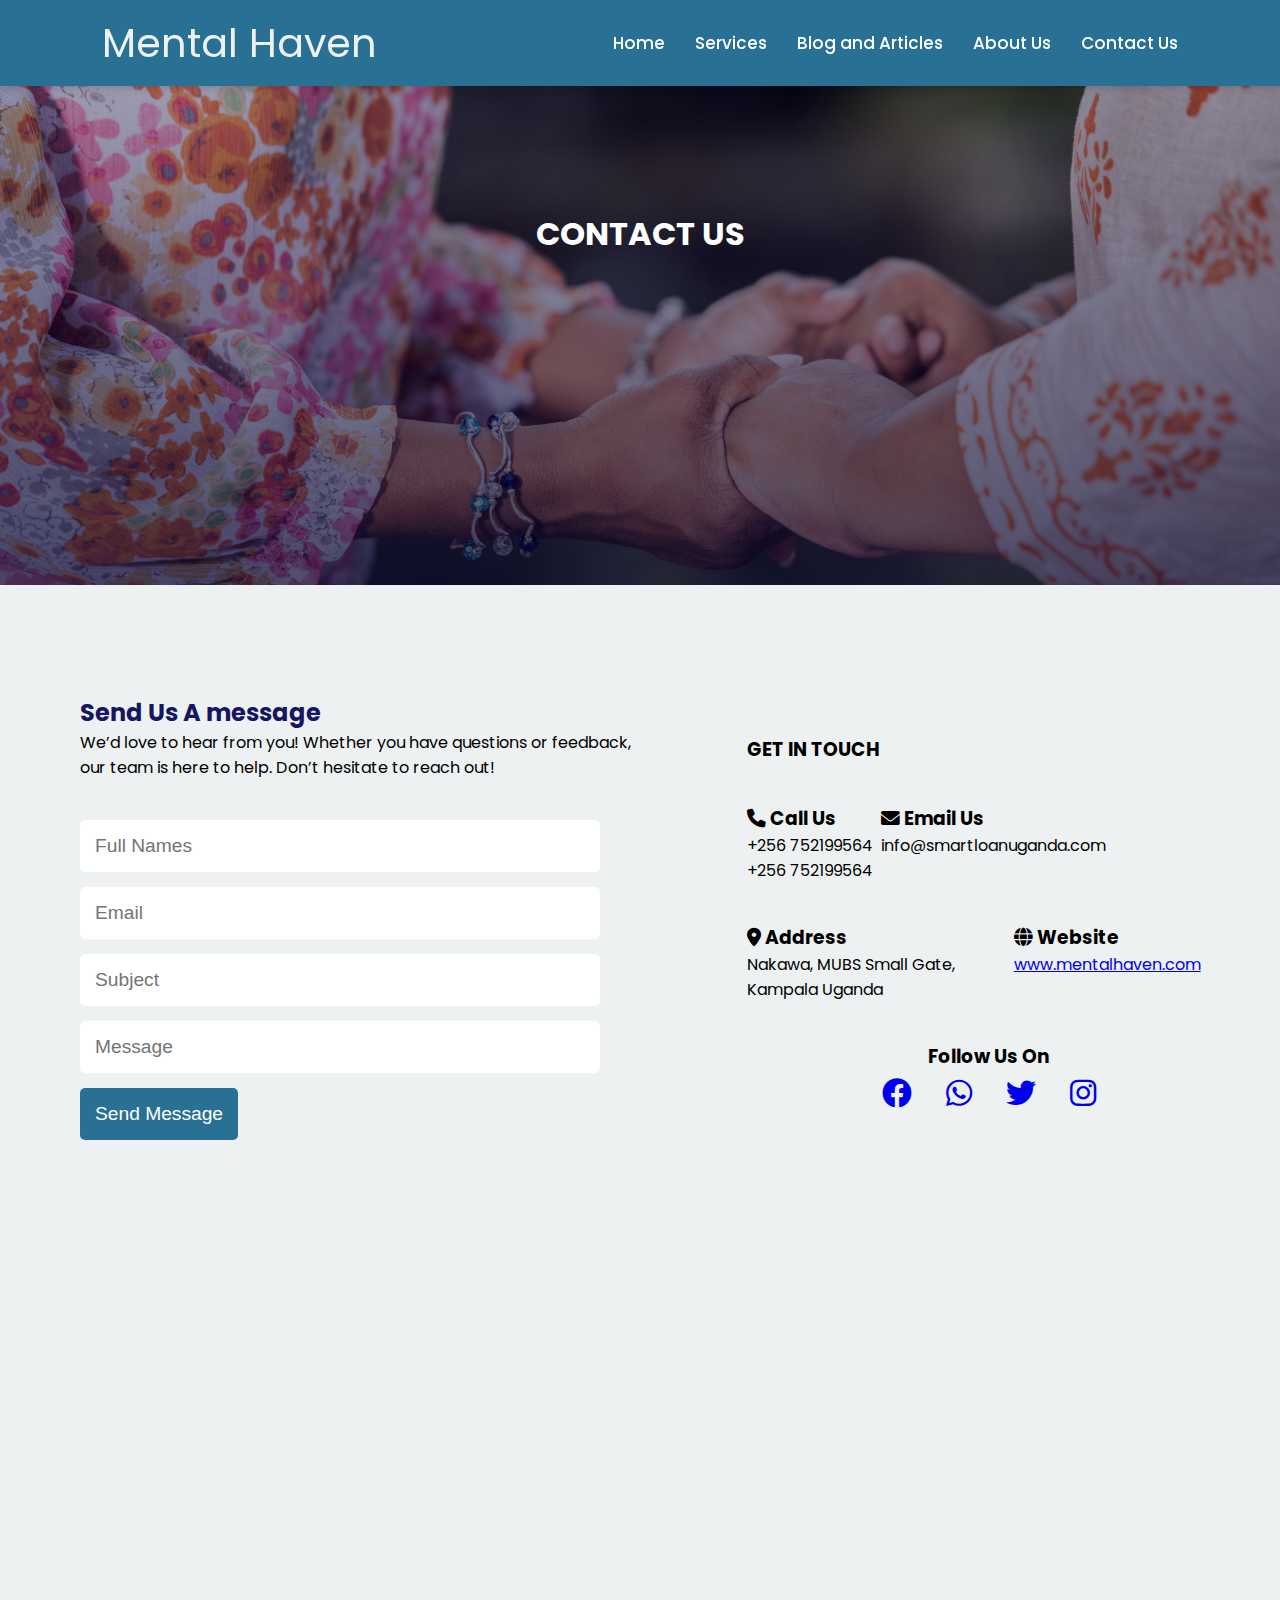
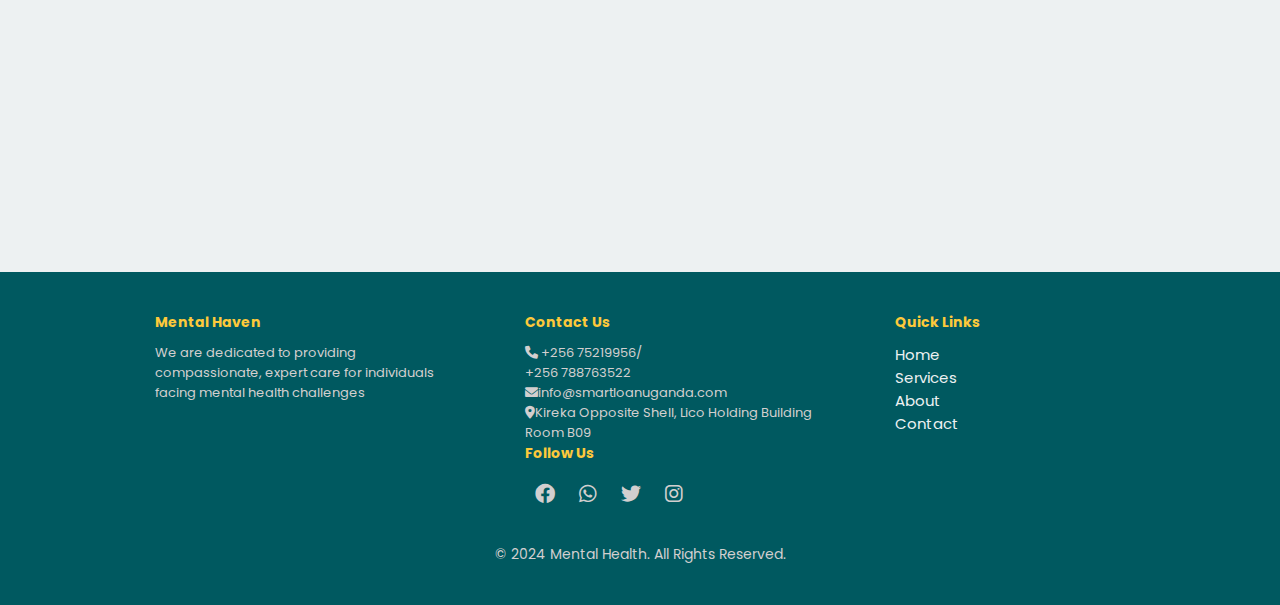
<file: contact us.html>
<!DOCTYPE html>
<html lang="en">
<head>
    <meta charset="UTF-8">
    <meta name="viewport" content="width=device-width, initial-scale=1.0">
    <title>Mental Health and Wellbeing</title>
    <link rel="stylesheet" href="style.css">
    <link rel="stylesheet" href="https://cdnjs.cloudflare.com/ajax/libs/font-awesome/6.0.0-beta3/css/all.min.css">
</head>
<body>

    <!-- navigation -->
    <nav>
        <div class="logo">
            <p>Mental Haven</p>
        </div>
        <div class="navigation">
            <ul>
                <li><a href="index.html">Home</a></li>
                <li><a href="services.html">Services</a></li>
                <li><a href="blogs.html">Blog and Articles</a></li>
                <li><a href="about us.html">About Us</a></li>
                <li><a href="contact us.html">Contact Us</a></li>
            </ul>
        </div>
    </nav>

    <!-- contact us heading  -->
    <div class="banner-heading">
        <div class="banner-text">
            <h1>CONTACT US</h1>
        </div>
    </div>

     <!-- contact us text  -->
        <div class="contactt-text">
            <div class="left1">
                <div class="left-text1">
                    <h2>Send Us A message</h2>
                    <p>We’d love to hear from you! Whether you have questions or feedback, our team is here to help. Don’t hesitate to reach out!</p>
                    <form>
                        <input type="text" placeholder="Full Names">
                        <input type="email" placeholder="Email">
                        <input type="text" placeholder="Subject">
                        <input type="text" placeholder="Message">
                        <button>Send Message</button>
                    </form>
                </div>
            </div>

            <div class="contacts-info">
                <div class="right-text1">
                    <h3>GET IN TOUCH</h3>
                </div>
                <div class="right11">
                    <div class="col-20">
                        <h3><i class="fas fa-phone"></i> Call Us</h3>
                        <p>+256 752199564</p>
                        <p>+256 752199564</p>
                    </div>
                    <div class="col-21">
                        <h3><i class="fas fa-envelope"></i> Email Us</h3>
                        <p>info@smartloanuganda.com</p>
                    </div>
                </div>
                <div class="left11">
                    <div class="col-22">
                        <h3><i class="fas fa-map-marker-alt"></i> Address</h3>
                        <p>Nakawa, MUBS Small Gate, Kampala Uganda</p>
                    </div>
                    <div class="col-23">
                        <h3><i class="fas fa-globe"></i> Website</h3>
                        <p><a href="http://www.mentalhaven.com" target="_blank">www.mentalhaven.com</a></p>
                    </div>
                </div>
                <div class="follow-text">
                    <h3>Follow Us On</h3>
                    <div class="social-icons">
                        <a href="#"><i class="fab fa-facebook"></i></a>
                        <a href="#" target="_blank"><i class="fab fa-whatsapp"></i></a>
                        <a href="#" target="_blank"><i class="fab fa-twitter"></i></a>
                        <a href="#" target="_blank"><i class="fab fa-instagram"></i></a>
                    </div>
                </div>
            </div>
        </div>

           <!-- Map Section -->
           <div class="map-container">
            <iframe
            src="https://www.google.com/maps/embed?pb=!1m18!1m12!1m3!1d198629.1361171735!2d32.58033561531069!3d0.3431203993432701!2m3!1f0!2f0!3f0!3m2!1i1024!2i768!4f13.1!3m3!1m2!1s0x177db6d22527a50b%3A0x45e0cda4e204ac8d!2sNakawa%2C%20Kampala%2C%20Uganda!5e0!3m2!1sen!2sug!4v1619096228403!5m2!1sen!2sug"
                width="600"
                height="450"
                style="border:0;"
                allowfullscreen=""
                loading="lazy"></iframe>
        </div>
        <!-- End Map Section -->
     </section>

     <footer>
        <div class="footer-container">
            <div class="footer-section">
                <h4>Mental Haven</h4>
                <p>We are dedicated to providing compassionate, expert care for individuals facing mental health challenges

                </p>
            </div>
            <div class="footer-section">
                <h4>Contact Us</h4>
                <p><i class="fas fa-phone"></i> +256 75219956/</p>
                <p>+256 788763522</p>
                <p><i class="fas fa-envelope"></i>info@smartloanuganda.com</p>
                <p><i class="fas fa-map-marker-alt"></i>Kireka Opposite Shell, Lico Holding Building Room B09</p>
            </div>
 
            <div class="footer-section">
                <h4>Quick Links</h4>
                <ul class="footer-links">
                    <li><a href="index.html">Home</a></li>
                    <li><a href="services.html">Services</a></li>
                    <li><a href="about.html">About</a></li>
                    <li><a href="contact.html">Contact</a></li>
                </ul>
            </div>
            
            <div class="footer-section">
                <h4>Follow Us</h4>
                <div class="footer-social-icons">
                    <a href="#" target="_blank"><i class="fab fa-facebook"></i></a>
                    <a href="#" target="_blank"><i class="fab fa-whatsapp"></i></a>
                    <a href="#" target="_blank"><i class="fab fa-twitter"></i></a>
                    <a href="#" target="_blank"><i class="fab fa-instagram"></i></a>
                </div>
            </div>
        </div>
        
        <div class="footer-bottom">
            <p>&copy; 2024 Mental Health. All Rights Reserved.</p>
        </div>
    </footer>

    </body>
    </html>
</file>
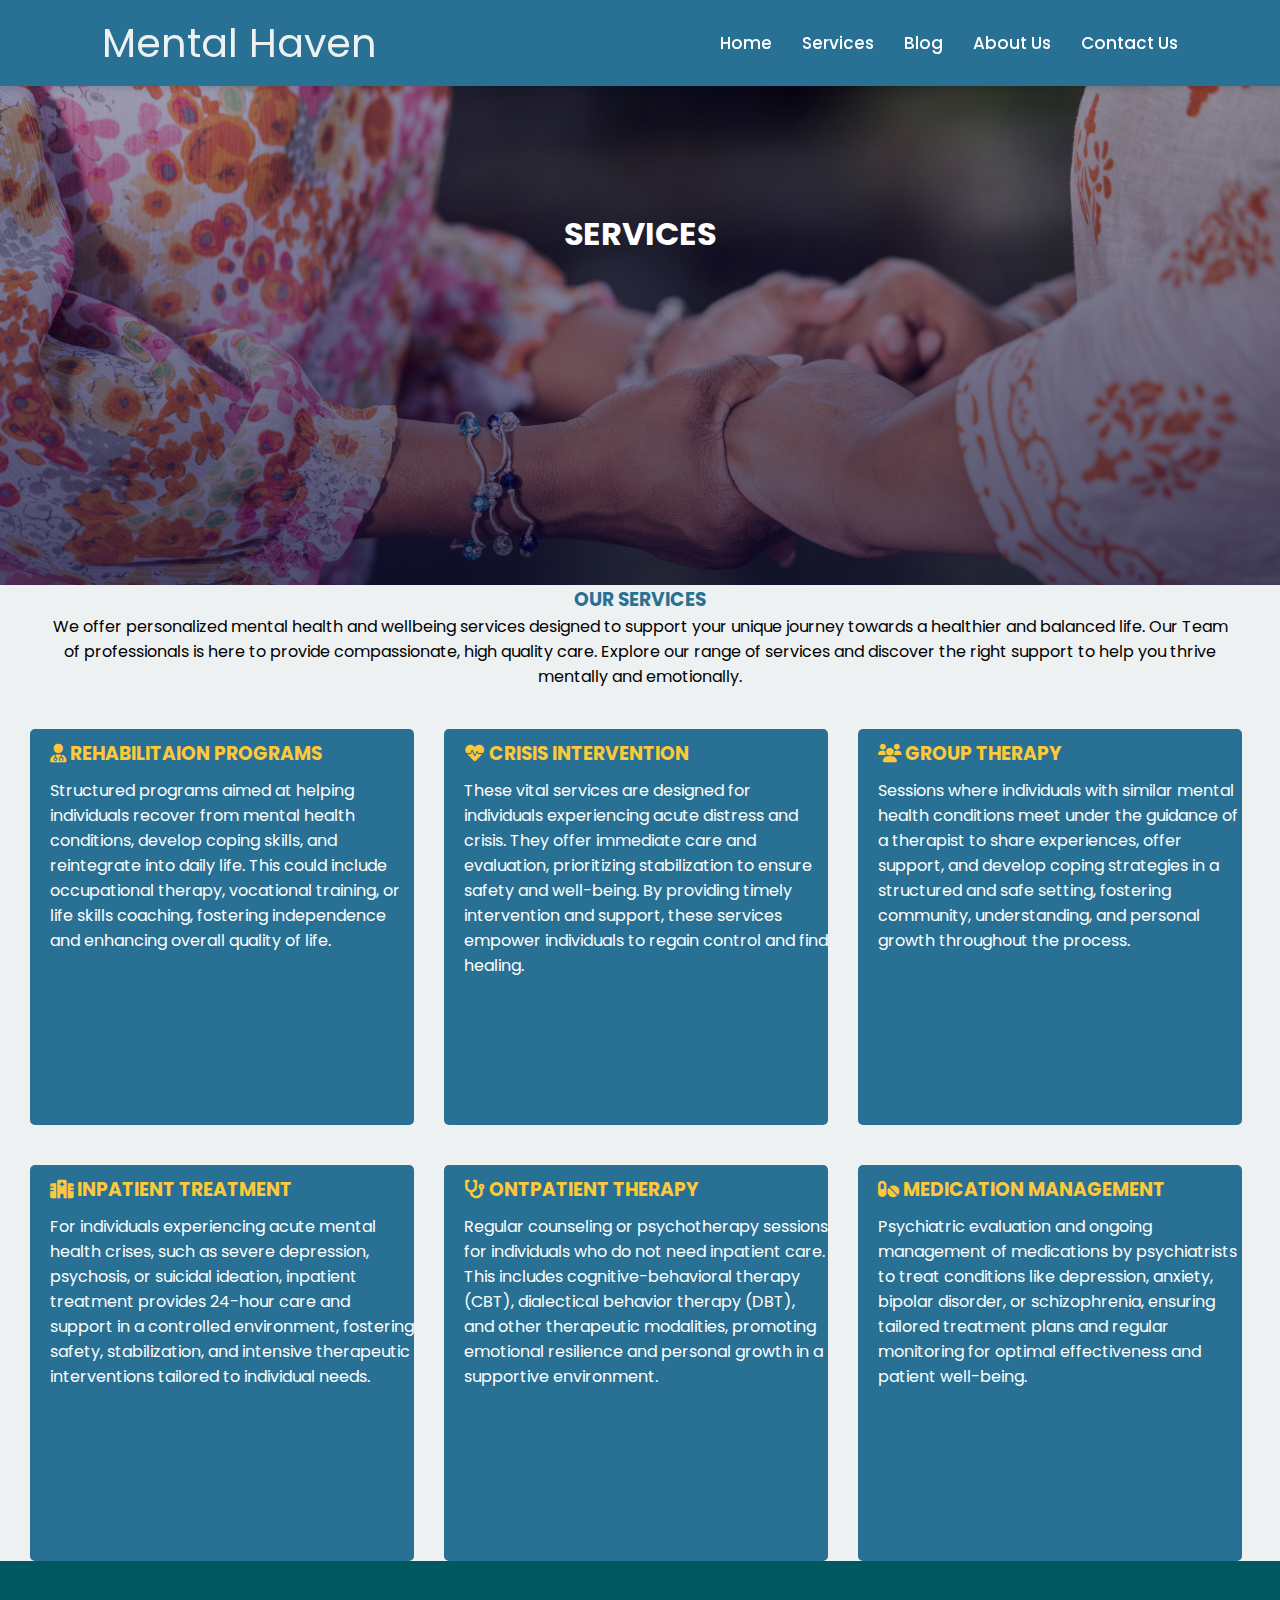
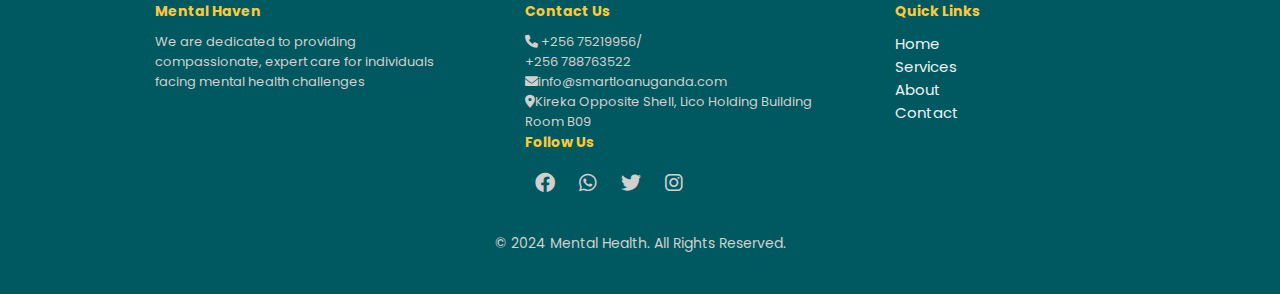
<file: services.html>
<!DOCTYPE html>
<html lang="en">
<head>
    <meta charset="UTF-8">
    <meta name="viewport" content="width=device-width, initial-scale=1.0">
    <title>Mental Health and Wellbeing</title>
    <link rel="stylesheet" href="style.css">
    <link rel="stylesheet" href="https://cdnjs.cloudflare.com/ajax/libs/font-awesome/6.0.0-beta3/css/all.min.css">
</head>
<body>

    <!-- navigation -->
    <nav>
        <div class="logo">
            <p>Mental Haven</p>
        </div>
        <div class="navigation">
            <ul>
                <li><a href="index.html">Home</a></li>
                <li><a href="services.html">Services</a></li>
                <li><a href="blogs.html">Blog</a></li>
                <li><a href="about us.html">About Us</a></li>
                <li><a href="contact us.html">Contact Us</a></li>
            </ul>
        </div>
    </nav>

  <!-- contact us heading  -->
    <div class="banner-heading">
        <div class="banner-text">
            <h1>SERVICES</h1>
        </div>
    </div>

        <div class="services-heading">
            <h3>OUR SERVICES</h3>
            <p>We offer personalized mental health and wellbeing services designed to support your unique journey towards
                a healthier and balanced life. Our Team of professionals is here to provide compassionate, high quality care.
                Explore our range of services and discover the right support to help you thrive mentally and emotionally.
            </p>
        </div> 
        
        <div class="service-list">
            <div class="service-text">
                <h3><i class="fas fa-user-md"></i> REHABILITAION PROGRAMS</h3>
                <p>
                    Structured programs aimed at helping individuals recover from mental
                     health conditions, develop coping skills, and reintegrate into daily life. This could include occupational therapy, vocational training, or life skills coaching,
                     fostering independence and enhancing overall quality of life.</p>
            </div>
            <div class="service-text">
                <h3><i class="fas fa-heartbeat"></i> CRISIS INTERVENTION</h3>
                <p> These vital services are designed for individuals experiencing acute distress and crisis. They offer immediate care and evaluation, prioritizing stabilization to ensure 
                    safety and well-being. By providing timely intervention and support, these services empower individuals to regain control and find healing.</p>
            </div>
            <div class="service-text">
                <h3><i class="fas fa-users"></i> GROUP THERAPY</h3>
                <p> Sessions where individuals with similar mental health conditions meet under the guidance of a therapist to share experiences, offer support, and 
                    develop coping strategies in a structured and safe setting, fostering community, understanding, and personal growth throughout the process.</p>
               
            </div>
        </div> 
        <div class="service-list">
            <div class="service-text">
                <h3><i class="fas fa-hospital-alt"></i> INPATIENT TREATMENT</h3>
                <p>For individuals experiencing acute mental health crises, such as severe depression, psychosis, or suicidal ideation, inpatient treatment provides 24-hour care and support in a controlled environment, fostering safety, stabilization, and intensive therapeutic interventions tailored to individual needs.</p>

            </div>
            <div class="service-text">
                <h3><i class="fas fa-stethoscope"></i> ONTPATIENT THERAPY</h3>
                <p>Regular counseling or psychotherapy sessions for individuals who do not need inpatient care. This includes cognitive-behavioral therapy (CBT), dialectical behavior therapy (DBT), and other therapeutic modalities, promoting emotional resilience and personal growth in a supportive environment.</p>
            </div>
            <div class="service-text">
                <h3><i class="fas fa-pills"></i> MEDICATION MANAGEMENT</h3>
                <p>
                    Psychiatric evaluation and ongoing management of medications by psychiatrists to treat conditions like depression, anxiety, bipolar disorder, or schizophrenia, ensuring tailored treatment plans and regular monitoring for optimal effectiveness and patient well-being.</p>
            </div>

        </div>
    </section>

        <footer>
            <div class="footer-container">
                <div class="footer-section">
                    <h4>Mental Haven</h4>
                    <p>We are dedicated to providing compassionate, expert care for individuals facing mental health challenges
    
                    </p>
                </div>
                <div class="footer-section">
                    <h4>Contact Us</h4>
                    <p><i class="fas fa-phone"></i> +256 75219956/</p>
                    <p>+256 788763522</p>
                    <p><i class="fas fa-envelope"></i>info@smartloanuganda.com</p>
                    <p><i class="fas fa-map-marker-alt"></i>Kireka Opposite Shell, Lico Holding Building Room B09</p>
                </div>
     
                <div class="footer-section">
                    <h4>Quick Links</h4>
                    <ul class="footer-links">
                        <li><a href="index.html">Home</a></li>
                        <li><a href="services.html">Services</a></li>
                        <li><a href="about.html">About</a></li>
                        <li><a href="contact.html">Contact</a></li>
                    </ul>
                </div>
                
                <div class="footer-section">
                    <h4>Follow Us</h4>
                    <div class="footer-social-icons">
                        <a href="#" target="_blank"><i class="fab fa-facebook"></i></a>
                        <a href="#" target="_blank"><i class="fab fa-whatsapp"></i></a>
                        <a href="#" target="_blank"><i class="fab fa-twitter"></i></a>
                        <a href="#" target="_blank"><i class="fab fa-instagram"></i></a>
                    </div>
                </div>
            </div>
            
            <div class="footer-bottom">
                <p>&copy; 2024 Mental Health. All Rights Reserved.</p>
            </div>
        </footer>
        </body>
        </html>
</file>
<file: style.css>
@import url('https://fonts.googleapis.com/css?family=Poppins:wght@100;200;300;400;500;600;700;800;900&display=swap');

* {
    box-sizing: border-box;
    margin: 0;
    padding: 0;
}

body {
    font-family: 'Poppins', sans-serif;
    background-color: #edf1f2;
}

/* Navigation */
nav {
    display: flex;
    flex-direction: row;
    justify-content: space-between;
    padding: 1vw 8vw;
    align-items: center;
    box-shadow: 2px 2px 8px rgba(0, 0, 0, 0.15);
    position: fixed;
    width: 100%;
    background-color: #297194;
    z-index: 1000;
}

nav .navigation ul {
    display: flex;
    align-items: center;
}

nav .navigation ul li {
    list-style: none;
    margin-left: 30px;
}

nav .navigation ul li a {
    text-decoration: none;
    color: white;
    font-size: 17px;
    font-weight: 500;
}

nav .navigation ul li a:hover {
    color: #fdc93b;
    transition: 0.3s ease;
}

.logo p {
    font-size: 40px;
    color: #edf1f2;
}

/* home */
.home {
    background-image: linear-gradient(rgba(255, 255, 255, 0.3), rgba(255, 255, 255, 0.3)), url(IMAGES/people-7469420.jpg);
    width: 100%;
    height: 100vh;
    background-size: cover;
    background-position: center;
    display: flex;
    flex-direction: column;
    justify-content: center;
    align-items: center;
    text-align: center;
    padding-top: 40px;
}

.home h2 {
    color: white;
    font-size: 30px;
    letter-spacing: 1px;
    font-weight: bold;
}

.home p {
    width: 50%;
    color: white;
    font-size: 16px;
    line-height: 25px;
}

.home .btn {
    margin-top: 30px;
}

.home a {
    text-decoration: none;
    font-size: 0.9rem;
    padding: 13px 35px;
    background-color: white;
    font-weight: 600;
    border-radius: 5px;
}

.home a.blue {
    color: white;
    background-color: #297194;
    transition: 0.3s ease;
    font-size: 17px;
}

.home a.blue:hover {
    color: #297194;
    background-color: white;
}
/* home text one */
.home-content {
    width: 100%;
    display: flex;
}

.home-image, .home-text {
    width: 50%;
    margin-top: 50px;
    margin-left: 50px;
}

.home-text {
    margin-top: 70px;
    margin-right: 120px;   
}

.home-text h3 {
    color: #297194;
}

.home-text p {
    color: black;
    margin-top: 5px;
} 

.home-image img {
    width: 80%;
    height: 60vh;
    margin-top: 40px;
}
/* services content here  */
.services {
    background-color: #fdc93b;
    height: 100vh;
    margin-top: 40px;
}

.services-content {
    width: 100%;
    display: flex;
    align-items: center;
    height: 100vh;
}

.service {
    width: 30%;
    background-color: white;
    margin: 40px 0 0 30px;
    text-align: center;
    border-radius: 5px;
    padding: 20px 30px;
}

.service h3, .service p {
    margin-top: 20px;
}
/* contact information */
.contact {
    width: 100%;
    display: flex;
}

.right {
    background-color: rgb(252, 249, 249);
    padding: 20px;
    border-radius: 5px;
    height: 80vh;
    margin-top: 40px;
    margin-right: 40px;
}

.right p {
    margin-bottom: 40px;
}

input, button {
    display: block;
    width: 90%;
    margin-bottom: 15px;
    padding: 15px;
    font-size: larger;
    border-radius: 5px;
    border: none;
    background-color: white;
}

button {
    width: auto;
    border-radius: 5px;
    background-color: #297194;
    color: white;
}

.links {
    margin-top: 80px;
    text-align: center;
}

.links a {
    margin-left: 10px;
    margin-right: 10px;
}

.left-text {
    margin-left: 80px;
}

.left-text h1 {
    margin-top: 20px;
}

.left-text h3 {
    margin-top: 50px;
}

/* links */
.links {
    display: inline;
}

.links a {
    text-decoration: none;
}
/* services page  */
.banner-heading {
    background-image: linear-gradient(rgba(9, 5, 54, 0.3), rgba(5, 4, 46, 0.7)), url(images/together-5928481.jpg);
    width: 100%;
    height: 65vh;
    background-size: cover;
    background-position: 50% 8%;
}

.banner-text {
    color: white;
    text-align: center;
    justify-content: center;
}

.banner-text h1 {
    padding-top: 210px;
}

.services-heading h3 {
    color: #297194;
    text-align: center;
}

.services-heading p {
    text-align: center;
    margin-left: 50px;
    margin-right: 50px;
}

.service-list {
    display: flex;
    width: 100%;
}

.service-text {
    width: 30%;
    margin: 40px 0 0 30px;
    background-color: #297194;
    border-radius: 5px;
    height: 44vh;
}

.service-text h3, .service-text p {
    margin-left: 20px;
    margin-top: 10px;
}

.service-text h3 {
    color: #fdc93b;
}

.service-text p {
    color: white;
}
/* blog content here  */
.blog-heading {
    text-align: center;
    margin-top: 50px;
}

.blog-heading h3 {
    font-size: 1.5rem;
    letter-spacing: 1px;
}

.blog-heading p {
    margin-left: 150px;
    margin-right: 150px;
}

.article-list {
    display: flex;
    width: 100%;
}

.article-list img {
    width: 100%;
    height: 40vh;
}

.article {
    width: 30%;
    margin: 40px 0 0 30px;
    background-color: #297194;
    border-radius: 5px;
    height: 80vh;
}

.article h3, .article p {
    margin-left: 20px;
    margin-top: 10px;
    color: white;
}

.highlight {
    color: #fdc93b;
}

/* blog image code */
.blog-content {
    background-image: linear-gradient(rgba(255, 255, 255, 0.3), rgba(255, 255, 255, 0.3)), url(IMAGES/ball-2585603.jpg);
    width: 100%;
    height: 50vh;
    background-size: cover;
    background-position: center;
    display: flex;
    flex-direction: column;
    justify-content: center;
    align-items: center;
    text-align: center;
    margin-top: 40px;
}

.blog-content h2 {
    color: #297194;
    font-size: 1.5rem;
    letter-spacing: 1px;
}

.blog-content p {
    width: 50%;
    color: white;
    font-size: 0.9rem;
    line-height: 25px;
}

.blog-content .btn {
    margin-top: 30px;
}

.blog-content a {
    text-decoration: none;
    font-size: 0.9rem;
    padding: 13px 35px;
    background-color: white;
    font-weight: 600;
    border-radius: 5px;
}

.blog-content a.blue {
    color: white;
    background-color: #fdc93b;
    transition: 0.3 ease;
}

.highlight {
    color: #fdc93b;
}

.blog-heading h3 {
    color: #297194;
}

.blog-heading p {
    color: black;
}
/* about us code  */
.about-content {
    width: 100%;
    display: flex;
}

.about-img img {
    width: 90%;
    height: 70vh;
}

.about-img, .about-text {
    width: 50%;
}

.about-img {
    margin-left: 90px;
    margin-top: 60px;
}

.about-text {
    margin-right: 120px;
    margin-top: 110px;
}

.our-mission {
    text-align: center;
}

.our-mission p {
    margin-left: 50px;
    margin-right: 60px;
}

/* team images code here */
.team-images {
    display: flex;
    width: 100%;
    padding-right: 12px;
    padding-left: 12px;
}

.team-heading {
    text-align: center;
    margin-top: 65px;
    margin-bottom: 20px;
}

.team-heading h3 {
    color: rgb(21, 21, 100);
}

.member {
    width: 33%;
    padding: 10px;
}

.member img {
    width: 100%;
    height: 55vh;
}
/* contact us text here  */
.right11, .left11 {
    width: 100%;
    display: flex;
}

.col-20, .col-21, .col-22, .col-23 {
    width: 50%;
}

.contacts-info {
    margin-top: 150px;
    margin-left: 70px;
}

.left11, .right11 {
    margin-top: 40px;
}

.contactt-text {
    width: 100%;
    display: flex;
}

.left1, .right11 {
    width: 50%;
}

.left1 {
    background-color: #edf1f2;
    padding: 20px;
    border-radius: 5px;
    height: 80vh;
    margin-top: 90px;
    margin-left: 40px;
}

.left-text1 {
    margin-left: 20px;
}

.left-text1 input:focus {
    border-color: blue;
}

.left1 p {
    margin-bottom: 40px;
}

.left1 h2 {
    color: rgb(21, 21, 100);
}

/* icons text */
.follow-text {
    text-align: center;
    margin-right: 50px;
    margin-top: 40px;
}

.social-icons a {
    padding: 15px;
    font-size: 30px; 
}

/* map css */
.map-container {
    padding-top: 20px;
}

iframe {
    width: 100%;
    height: 450px; /* Fixed height */
    border: 0;
}

/* footer code */
footer {
    background-color: #005960; 
    padding: 40px 40px; 
    font-size: 14px; 
    /* margin-bottom: 30px; */
}

.footer-container {
    display: flex;
    justify-content: center; 
    width: 100%;
    flex-wrap: wrap; /* Allow wrapping for smaller screens */
}

.footer-section {
    width: 25%;
    margin-left: 70px;
}

.footer-section h4 {
    margin-bottom: 10px;
    color: #fdc93b;
}

.footer-section p {
    font-size: 13px;
    color: rgb(210, 207, 207);
}

.icons-heading {
    margin-left: 40px;
}

.footer-section li {
    list-style: none;
}

.footer-section li a {
    text-decoration: none;
    font-size: 15px;
    color: #edf1f2;
}

.footer-section li a:hover {
    color:  #fdc93b;
}

.footer-social-icons a {
    color: rgb(210, 207, 207);
}

.footer-social-icons i {
    padding: 10px;
    font-size: 20px;
}

.footer-bottom p {
    text-align: center;
    margin-top: 30px;
    color: rgb(210, 207, 207);
}

hr {
    border: none;
    height: 1px;
    background-color: #ccc; 
    margin: 20px 45px 0 45px;
}


/* responsiveness */
@media (max-width: 768px) {
    nav {
        flex-direction: column;
        padding: 1vw 5vw;
    }

    nav .navigation ul {
        flex-direction: column;
        align-items: flex-start;
        width: 100%;
    }

    nav .navigation ul li {
        margin-left: 0;
        margin-bottom: 10px;
    }

    nav .navigation ul li a {
        font-size: 16px;
    }

    .logo p {
        font-size: 35px;
    }
}

@media (max-width: 480px) {
    nav {
        padding: 1vw 3vw;
    }

    nav .navigation ul {
        gap: 15px;
    }

    nav .navigation ul li {
        margin-bottom: 15px;
    }

    nav .navigation ul li a {
        font-size: 15px;
    }

    .logo p {
        font-size: 30px;
    }
}

@media (max-width: 768px) {
    .home h2 {
        font-size: 26px;
    }

    .home p {
        width: 70%;
        font-size: 15px;
        line-height: 22px;
    }

    .home a {
        padding: 10px 25px;
        font-size: 0.85rem;
    }

    .home a.blue {
        font-size: 16px;
    }
}

@media (max-width: 480px) {
    .home h2 {
        font-size: 22px;
    }

    .home p {
        width: 90%;
        font-size: 14px;
        line-height: 20px;
    }

    .home a {
        padding: 8px 20px;
        font-size: 0.8rem;
    }

    .home a.blue {
        font-size: 15px;
    }
}

@media (max-width: 768px) {
    .home-content {
        flex-direction: column;
        align-items: center;
    }

    .home-image, .home-text {
        width: 90%;
        margin-left: 0;
        margin-right: 0;
    }

    .home-text {
        margin-top: 40px;
        text-align: center;
    }

    .home-image img {
        width: 90%;
        height: auto;
    }
}

@media (max-width: 480px) {
    .home-content {
        flex-direction: column;
        align-items: center;
    }

    .home-text h3 {
        font-size: 24px;
    }

    .home-text p {
        font-size: 14px;
    }

    .home-image img {
        width: 100%;
        height: auto;
    }
}

@media (max-width: 768px) {
    .services-content {
        flex-direction: column;
        height: auto;
        padding: 20px;
    }

    .service {
        width: 80%;
        margin: 20px 0;
    }
}

@media (max-width: 480px) {
    .services-content {
        padding: 10px;
    }

    .service {
        width: 95%;
        margin: 10px 0;
        padding: 15px;
    }

    .service h3 {
        font-size: 18px;
    }

    .service p {
        font-size: 14px;
    }
}

@media (max-width: 768px) {
    .contact {
        flex-direction: column;
        align-items: center;
    }

    .right {
        width: 90%;
        margin-right: 0;
        margin-left: 0;
        height: auto;
    }

    .left-text {
        margin-left: 0;
        text-align: center;
    }

    input, button {
        width: 100%;
    }
}

@media (max-width: 480px) {
    .right {
        width: 100%;
        padding: 15px;
        margin-top: 20px;
    }

    .left-text h1 {
        font-size: 24px;
    }

    .left-text h3 {
        font-size: 18px;
        margin-top: 30px;
    }

    input, button {
        padding: 10px;
        font-size: medium;
    }

    button {
        padding: 10px 20px;
    }

    .links {
        margin-top: 40px;
    }
}

@media (max-width: 768px) {
    .banner-heading {
        height: 50vh;
        background-position: center;
    }

    .banner-text h1 {
        padding-top: 150px;
        font-size: 28px;
    }

    .services-heading p {
        margin-left: 20px;
        margin-right: 20px;
    }

    .service-list {
        flex-direction: column;
        align-items: center;
    }

    .service-text {
        width: 80%;
        margin: 20px 0;
        height: auto;
    }
}

@media (max-width: 480px) {
    .banner-heading {
        height: 40vh;
    }

    .banner-text h1 {
        padding-top: 100px;
        font-size: 24px;
    }

    .services-heading p {
        margin-left: 10px;
        margin-right: 10px;
    }

    .service-text {
        width: 95%;
        margin: 10px 0;
        padding: 15px;
    }

    .service-text h3 {
        font-size: 18px;
    }

    .service-text p {
        font-size: 14px;
    }
}

@media (max-width: 768px) {
    .blog-heading p {
        margin-left: 50px;
        margin-right: 50px;
    }

    .article-list {
        flex-direction: column;
        align-items: center;
    }

    .article {
        width: 80%;
        margin: 20px 0;
        height: auto;
    }

    .blog-content p {
        width: 80%;
    }
}

@media (max-width: 480px) {
    .blog-heading h3 {
        font-size: 1.2rem;
    }

    .blog-heading p {
        margin-left: 20px;
        margin-right: 20px;
        font-size: 0.8rem;
    }

    .article {
        width: 95%;
        margin: 10px 0;
        padding: 15px;
    }

    .article h3 {
        font-size: 18px;
    }

    .article p {
        font-size: 14px;
    }

    .blog-content {
        height: 40vh;
    }

    .blog-content p {
        width: 90%;
        font-size: 0.8rem;
    }

    .blog-content h2 {
        font-size: 1.2rem;
    }

    .blog-content a {
        padding: 10px 25px;
    }
}

@media (max-width: 768px) {
    .about-content {
        flex-direction: column;
        align-items: center;
    }

    .about-img {
        margin-left: 0;
        margin-top: 30px;
    }

    .about-text {
        margin-right: 0;
        margin-top: 30px;
    }

    .about-img img {
        height: auto; /* Adjust height for smaller screens */
    }

    .our-mission p {
        margin-left: 20px;
        margin-right: 20px;
    }

    .team-images {
        flex-direction: column;
        align-items: center;
    }

    .member {
        width: 80%; /* Make team members full width */
        margin-bottom: 20px; /* Add some spacing between members */
    }
}

@media (max-width: 480px) {
    .about-text p {
        font-size: 0.9rem; /* Adjust text size for smaller screens */
    }

    .team-heading h3 {
        font-size: 1.2rem; /* Smaller font size for headings */
    }

    .member img {
        height: 40vh; /* Adjust image height for smaller screens */
    }
}

@media (max-width: 768px) {
    .contacts-info {
        margin-left: 20px; /* Reduce left margin for smaller screens */
        margin-top: 100px; /* Adjust top margin */
    }

    .left11, .right11 {
        flex-direction: column; /* Stack columns vertically */
        align-items: center; /* Center align for better appearance */
        margin-top: 20px; /* Reduce top margin */
    }

    .left1, .right11 {
        width: 100%; /* Make columns full width */
        margin-left: 0; /* Remove left margin */
        margin-top: 20px; /* Add some spacing between stacked elements */
        height: auto; /* Allow height to adjust based on content */
    }

    .left1 {
        margin-top: 30px; /* Adjust margin for stacking */
    }

    .follow-text {
        margin-right: 0; /* Center follow text */
        margin-top: 20px; /* Adjust top margin */
    }

    .social-icons {
        display: flex; /* Use flexbox for social icons */
        justify-content: center; /* Center icons */
    }
}

@media (max-width: 480px) {
    .contacts-info {
        margin-left: 10px; /* Further reduce margin for mobile */
        margin-top: 80px; /* Adjust top margin */
    }

    .social-icons a {
        font-size: 24px; /* Adjust icon size for smaller screens */
    }

    iframe {
        height: 300px; /* Adjust iframe height for mobile */
    }
}

@media (max-width: 768px) {
    .footer-section {
        width: 45%; /* Adjust width for smaller screens */
        margin-left: 20px; /* Reduce left margin */
        margin-bottom: 20px; /* Add spacing between sections */
    }

    .footer-container {
        justify-content: space-around; /* Space out sections */
    }
}

@media (max-width: 480px) {
    .footer-section {
        width: 100%; /* Make sections full width on mobile */
        margin-left: 0; /* Remove left margin */
    }

    hr {
        margin: 20px 10px; /* Adjust margin for hr element on mobile */
    }
}
</file>
